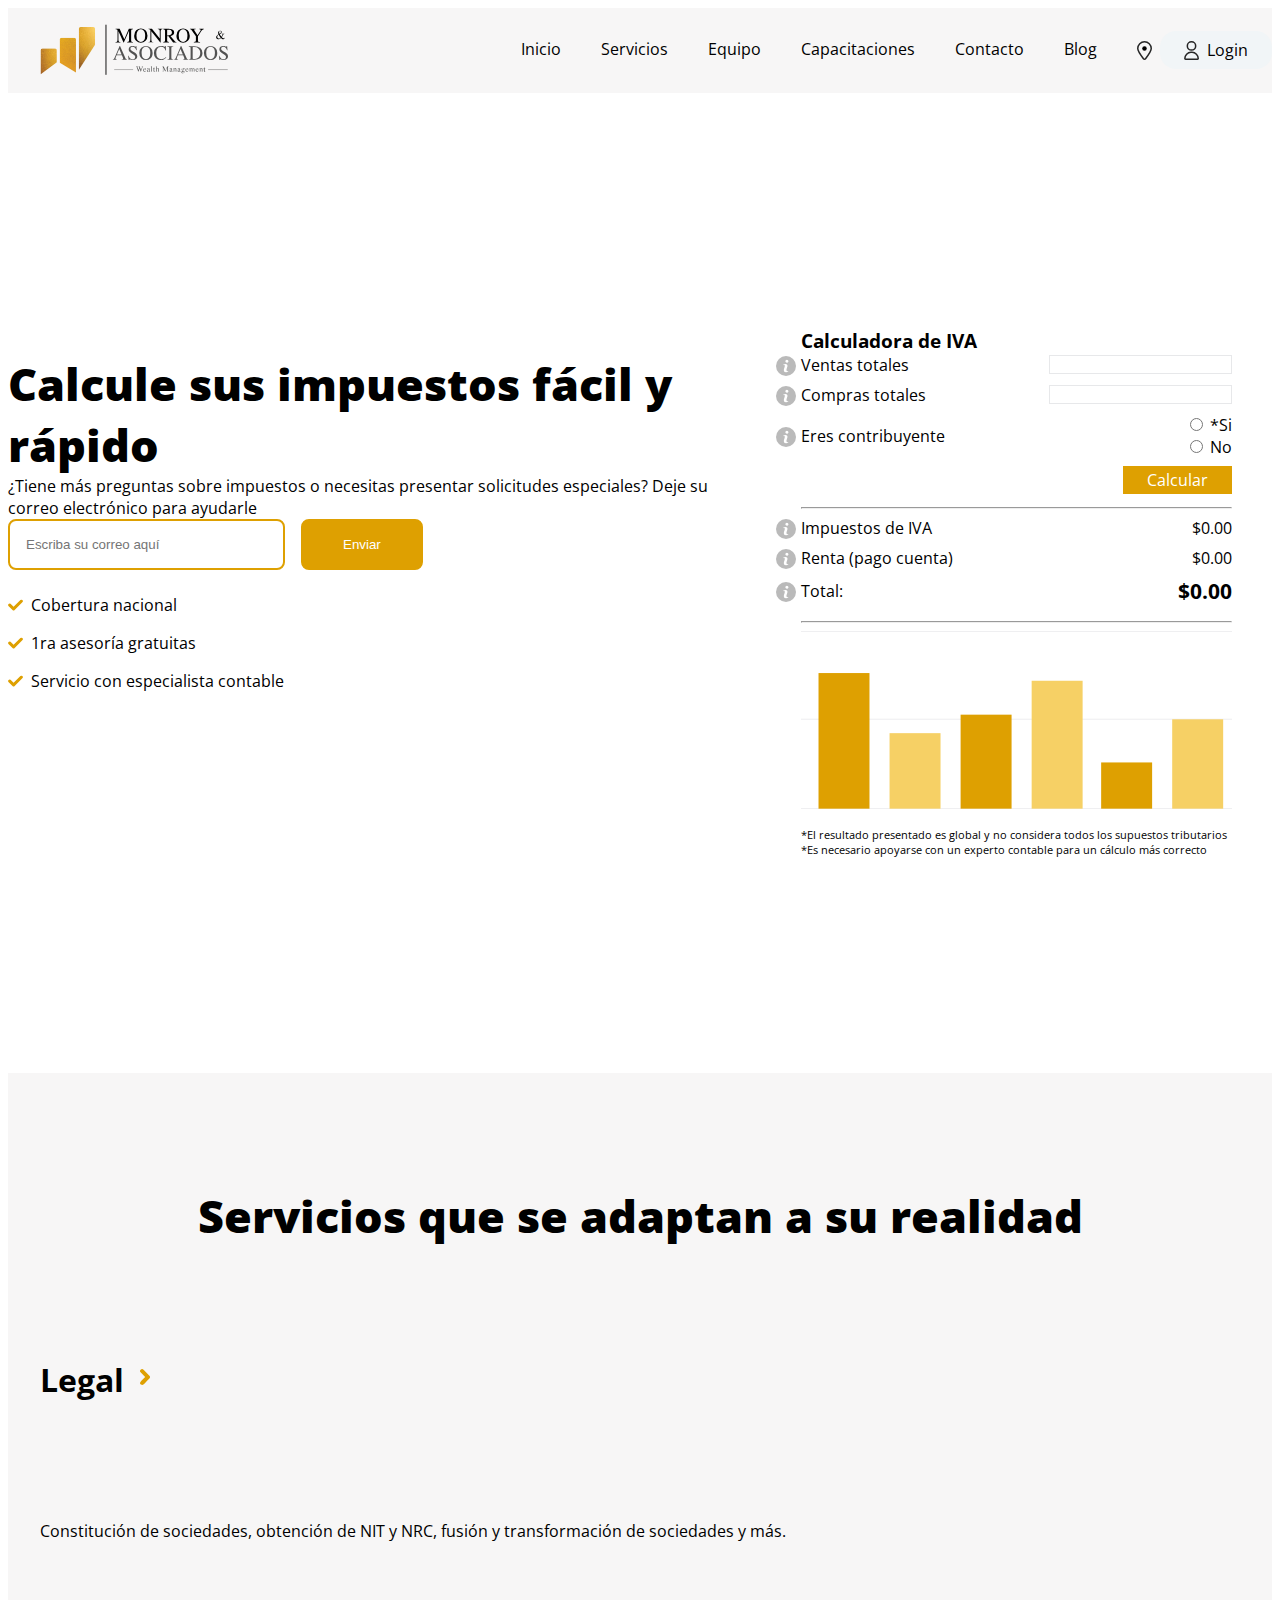
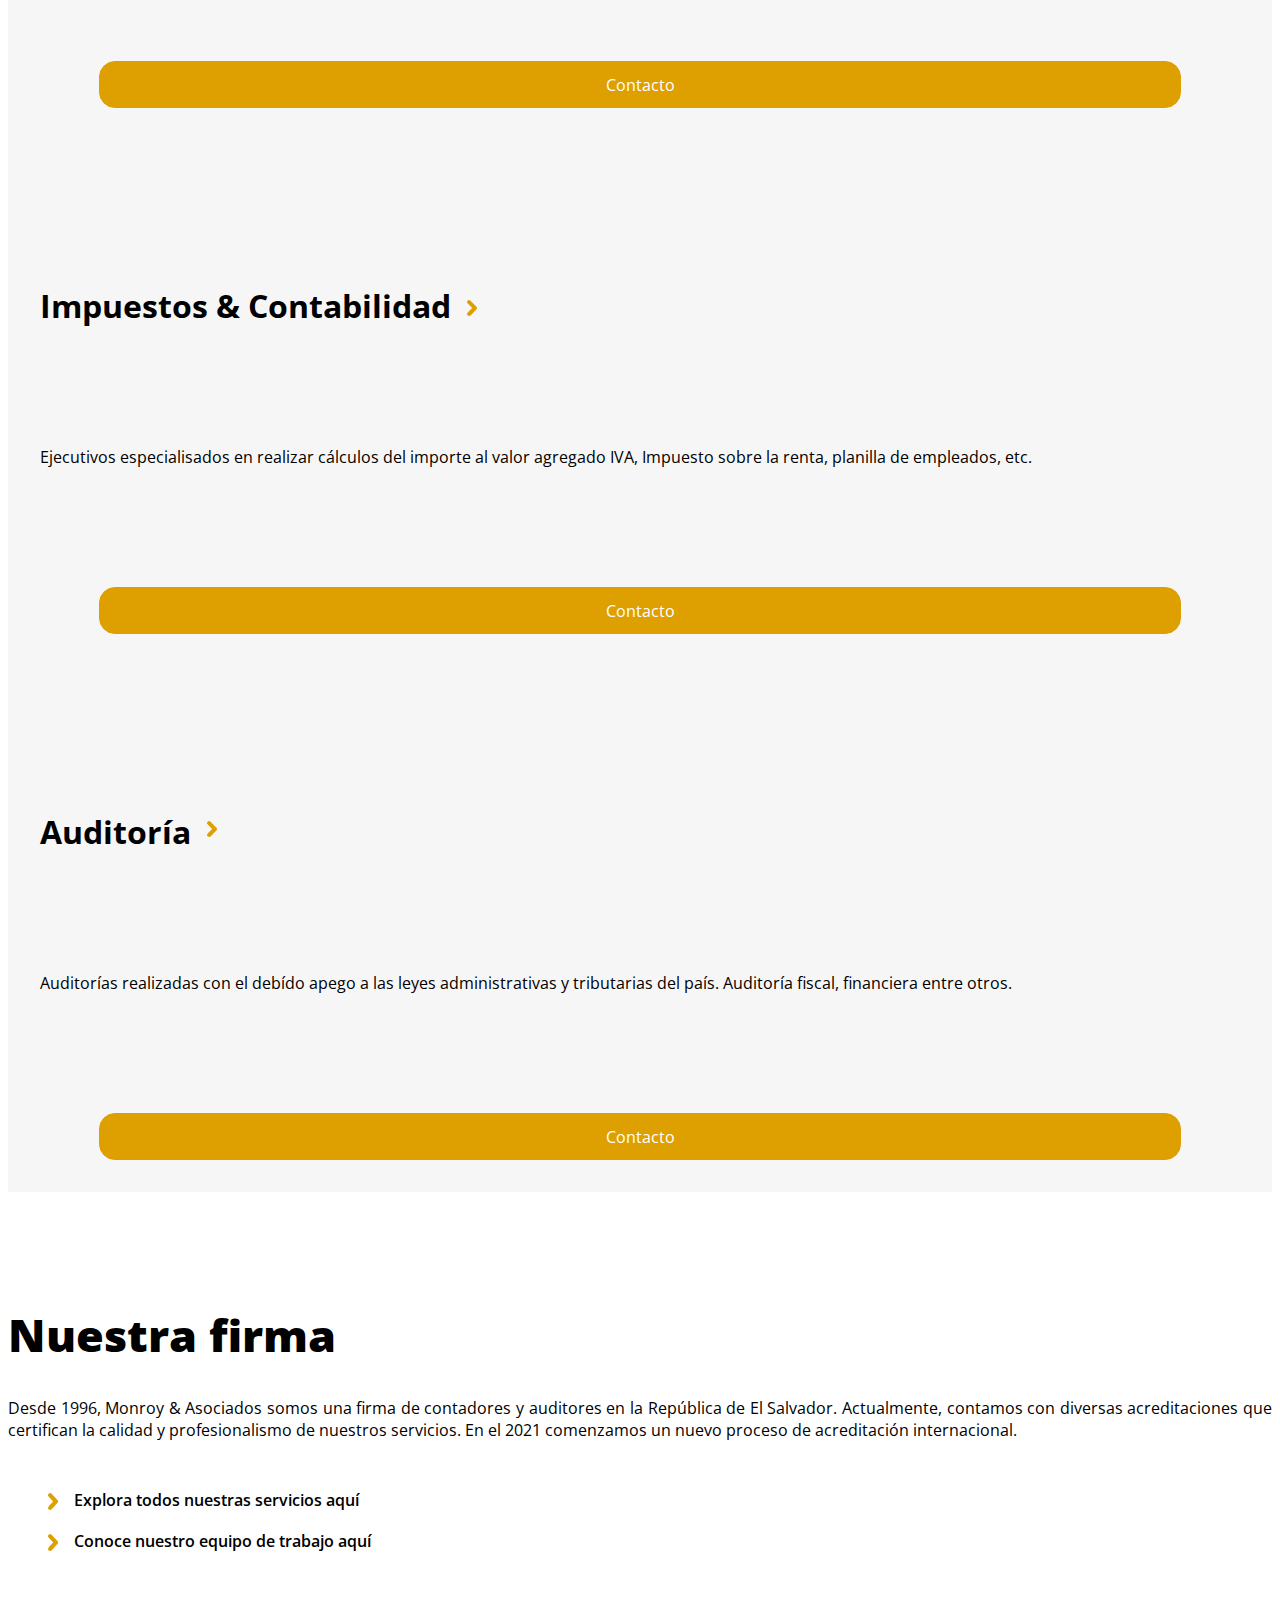
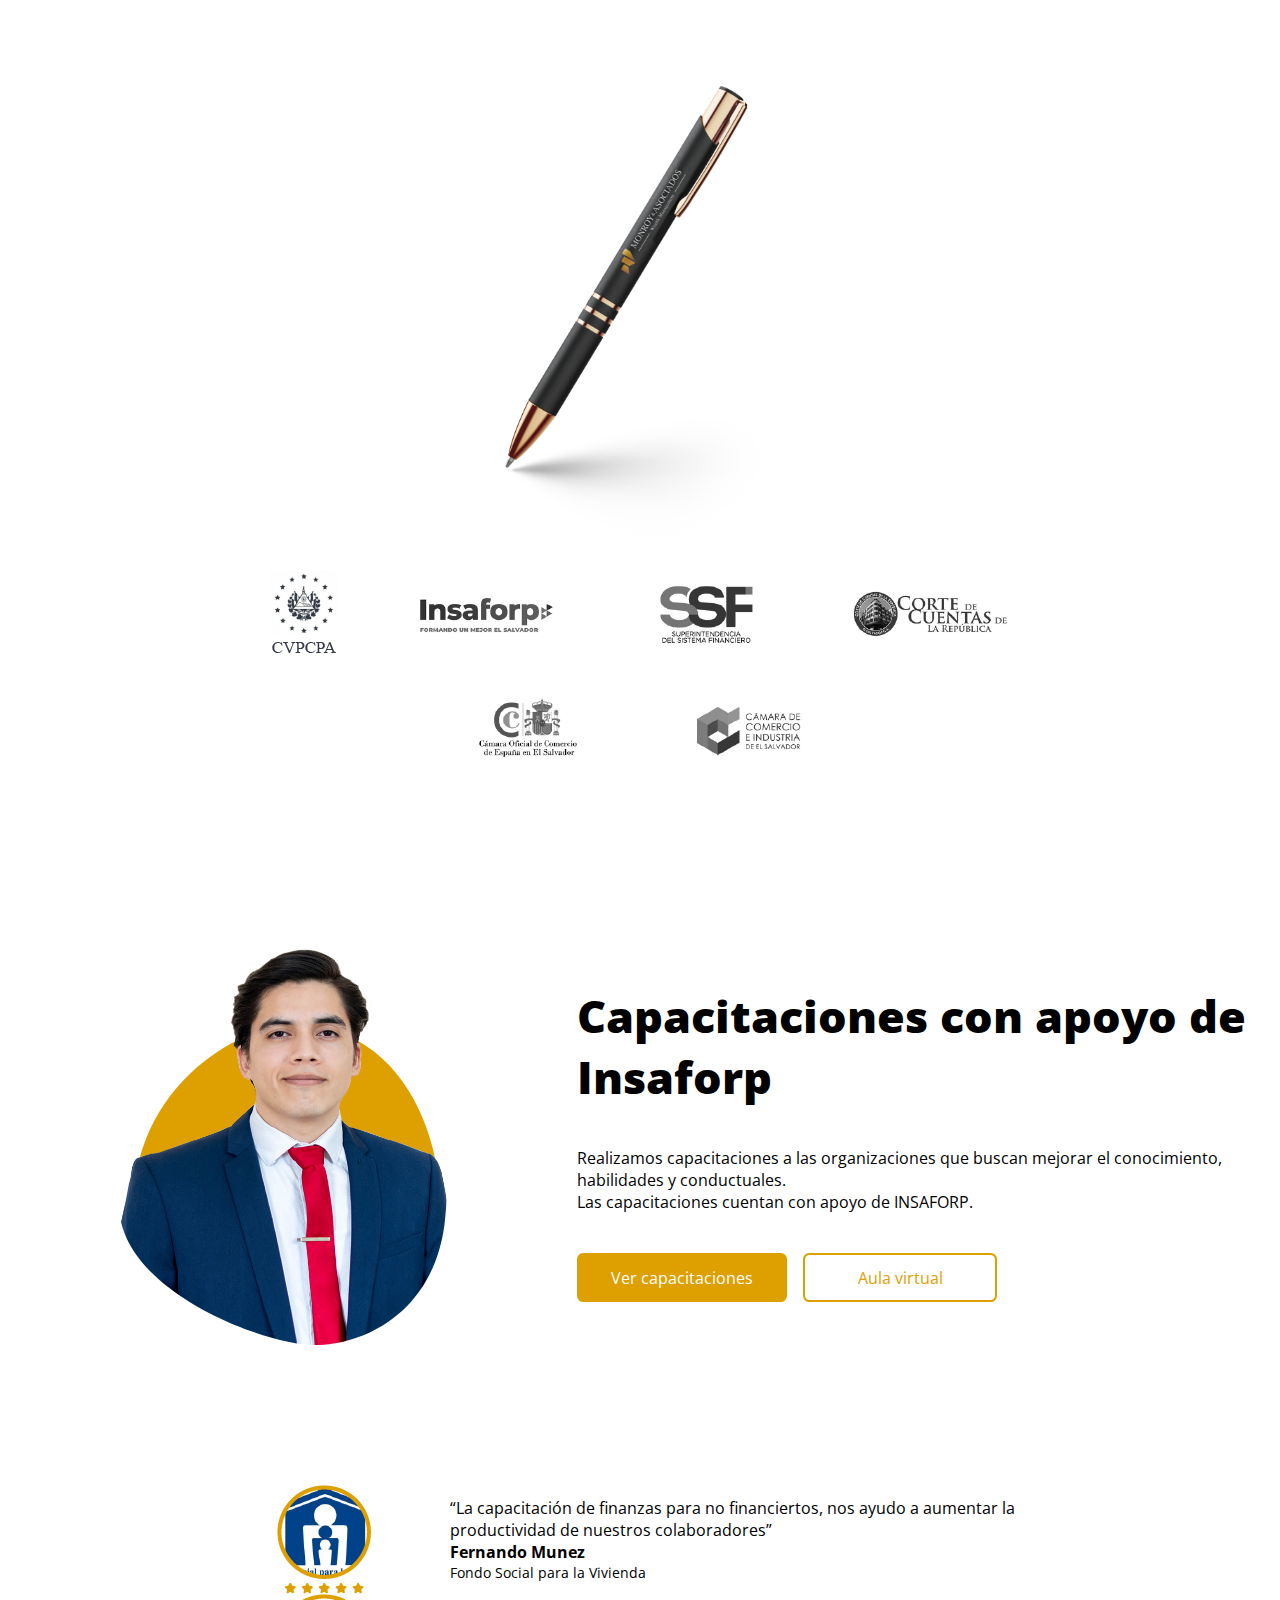
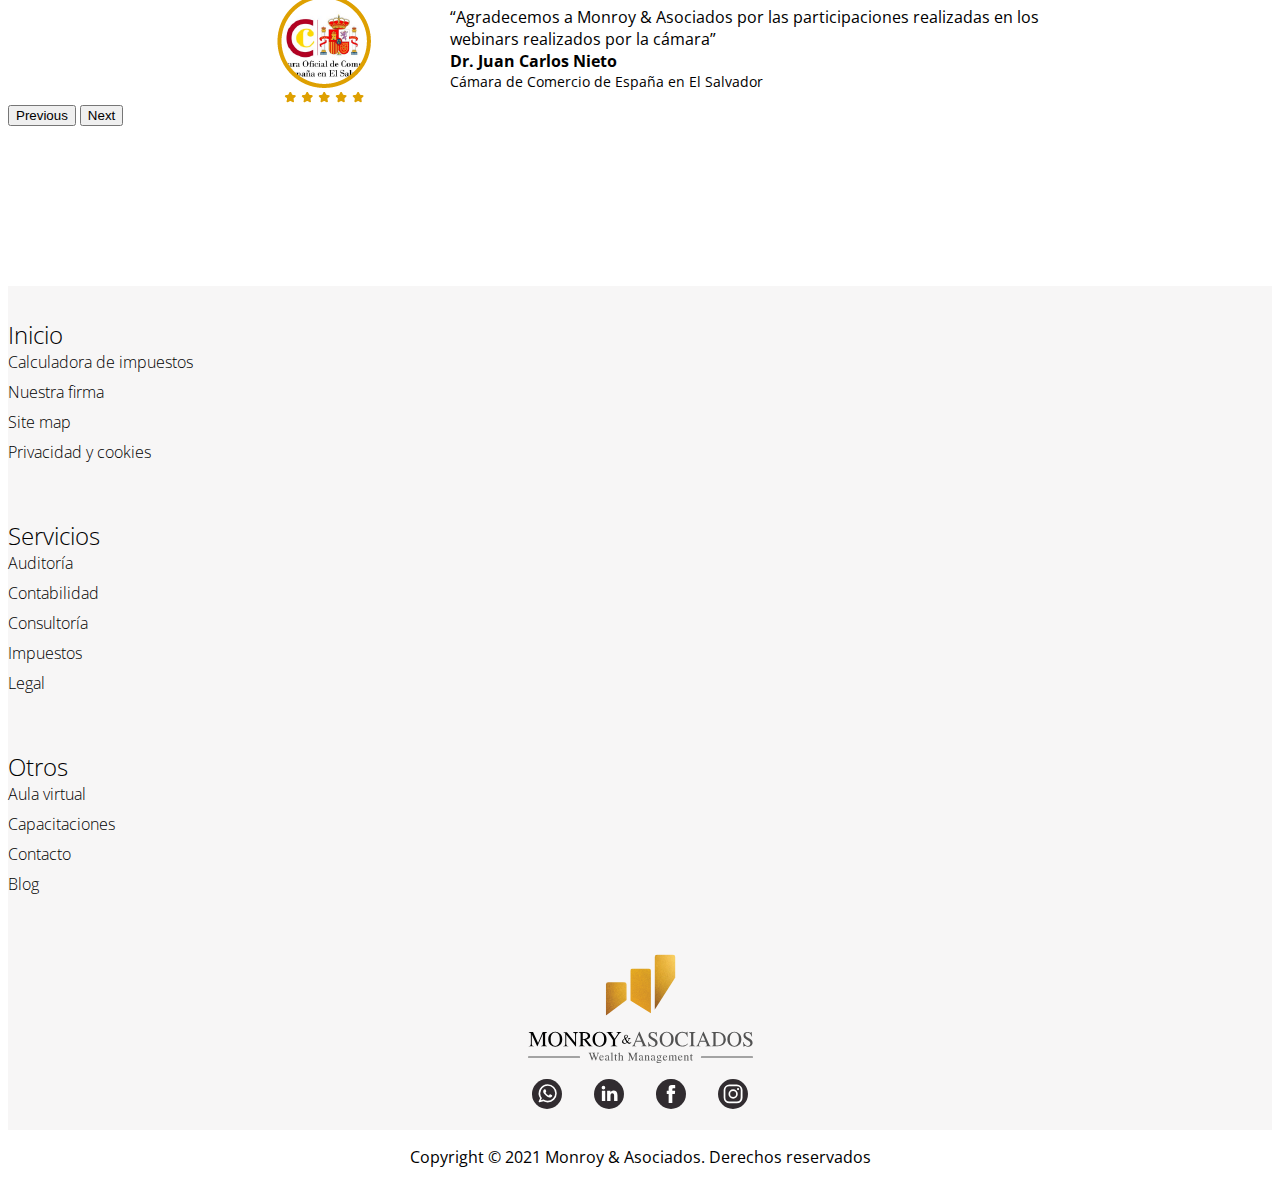
<file: index.html>
<!doctype html>
<html lang="en">

<head>
    <meta charset="utf-8">
    <meta name="viewport" content="width=device-width, initial-scale=1">
    <link href="https://cdn.jsdelivr.net/npm/bootstrap@5.1.3/dist/css/bootstrap.min.css" rel="stylesheet"
        integrity="sha384-1BmE4kWBq78iYhFldvKuhfTAU6auU8tT94WrHftjDbrCEXSU1oBoqyl2QvZ6jIW3" crossorigin="anonymous">
    <link rel="stylesheet" href="css/style.css">
    <link rel="icon" href="img/favicon.png" type="image/x-icon">
    <title>Monroy y Asociados</title>
</head>

<body class="cuerpo_pagina">

    <header class="fondo_menu">
        <div class="container">
            <div class="menu_principal">
                <div class="menu_principal_imagen">
                    <img src="img/logo.svg" alt="">
                </div>

                <div class="menu_principal_opciones">
                    <div class="opciones_menu">
                        <a href="#" id="inicio">Inicio</a>
                        <a href="#" id="servicios">Servicios</a>
                        <a href="#" id="equipo">Equipo</a>
                        <a href="#" id="capacitaciones">Capacitaciones</a>
                        <a href="#" id="contacto">Contacto</a>
                        <a href="#" id="blog">Blog</a>
                    </div>
                    <div class="opciones_login">
                        <a href="#" class="mx-4">
                            <img src="img/pin.svg">
                        </a>
                        <a href="#" class="btn_login">
                            <img src="img/login.svg">
                            <p>Login</p>
                        </a>
                    </div>
                </div>

                <div class="contenedor_btn_movil" id="boton">
                    <a href="#">
                        <img src="img/menu.png">
                    </a>
                </div>
            </div>
        </div>
    </header>

    <div class="contendor_menu_movil ocultar" id="menu">
        <div class="opciones_menu_movil">
            <a href="#">Inicio</a>
            <a href="#">Servicios</a>
            <a href="#">Equipo</a>
            <a href="#">Capacitaciones</a>
            <a href="#">Contacto</a>
            <a href="#">Blog</a>
            <a href="#" class="btn_login_movil">
                <img src="img/login.svg">
                <p>Login</p>
            </a>
        </div>
    </div>

    <div class="container seccion_principal">
        <div class="seccion_1">
            <p class="banner-1">
                Calcule sus impuestos fácil y rápido
            </p>
            <p class="py-3 parrafo-info-extra">
                ¿Tiene más preguntas sobre impuestos o necesitas presentar solicitudes especiales? Deje su correo
                electrónico para ayudarle
            </p>
            <div class="formulario_correo">
                <input type="text" placeholder="Escriba su correo aquí">
                <button>Enviar</button>
            </div>
            <div class="acciones_contenedor">
                <div class="acciones">
                    <img src="img/cheque.svg">
                    <p>Cobertura nacional</p>
                </div>
                <div class="acciones">
                    <img src="img/cheque.svg">
                    <p>1ra asesoría gratuitas</p>
                </div>
                <div class="acciones">
                    <img src="img/cheque.svg">
                    <p>Servicio con especialista contable</p>
                </div>
            </div>
        </div>

        <div class="seccion_2 calculadora shadow">
            <p class="banner_calculadora pb-3">Calculadora de IVA</p>
            <div class="row_calculadora">
                <div>
                    <img class="img_info" src="img/info.svg" alt="">
                    <p>Ventas totales </p>
                </div>
                <input class="texto_entrada" type="number" step="0.01">
            </div>
            <div class="row_calculadora">
                <div>
                    <img class="img_info" src="img/info.svg" alt="">
                    <p>Compras totales </p>
                </div>
                <input class="texto_entrada" type="number" step="0.01">
            </div>
            <div class="row_calculadora">
                <div>
                    <img class="img_info" src="img/info.svg" alt="">
                    <p>Eres contribuyente </p>
                </div>
                <div>
                    <div class="form-check form-check-inline">
                        <input class="form-check-input" type="radio" name="inlineRadioOptions" id="inlineRadio1"
                            value="option1">
                        <label class="form-check-label" for="inlineRadio1">*Si</label>
                    </div>

                    <div class="form-check form-check-inline">
                        <input class="form-check-input" type="radio" name="inlineRadioOptions" id="inlineRadio1"
                            value="option1">
                        <label class="form-check-label" for="inlineRadio1">No</label>
                    </div>
                </div>
            </div>
            <div class="row_calculadora_boton">
                <a href="#">Calcular</a>
            </div>
            <hr>
            <div class="row_calculadora">
                <div>
                    <img class="img_info" src="img/info.svg" alt="">
                    <p>Impuestos de IVA </p>
                </div>
                <p>$0.00</p>
            </div>
            <div class="row_calculadora">
                <div>
                    <img class="img_info" src="img/info.svg" alt="">
                    <p>Renta (pago cuenta) </p>
                </div>
                <p>$0.00</p>
            </div>
            <div class="row_calculadora">
                <div>
                    <img class="img_info" src="img/info.svg" alt="">
                    <p>Total: </p>
                </div>
                <p class="total_calculadora">$0.00</p>
            </div>
            <hr>
            <div>
                <img class="imagen_calculadora" src="img/barras.svg">
            </div>
            <p class="small">*El resultado presentado es global y no considera todos los supuestos tributarios</p>
            <p class="small">*Es necesario apoyarse con un experto contable para un cálculo más correcto</p>
        </div>
    </div>

    <div class="seccion_dos">
        <div class="container">
            <div class="row justify-content-around">
                <div class="col-12">
                    <p class="banner-1 centrado">
                        Servicios que se
                        adaptan a su realidad
                    </p>
                </div>
                <div class="col-11 col-md-4">
                    <div class="servicios shadow">
                        <div class="inicio_servicios">
                            <p class="banner-2">
                                Legal
                            </p>
                            <a href="#">
                                <img src="img/cheque_derecha.svg" alt="">
                            </a>
                        </div>
                        <p class="servicios_descripscion">
                            Constitución de sociedades, obtención de NIT y NRC, fusión y transformación de sociedades y
                            más.
                        </p>
                        <a href="#" class="btn_servicios">
                            Contacto
                        </a>
                    </div>
                </div>
                <div class="col-11 col-md-4">
                    <div class="servicios shadow">
                        <div class="inicio_servicios_mod">
                            <p class="banner-2">
                                Impuestos &
                                Contabilidad
                            </p>
                            <a href="#">
                                <img src="img/cheque_derecha.svg" alt="">
                            </a>
                        </div>
                        <p class="servicios_descripscion">
                            Ejecutivos especialisados en realizar cálculos del importe al valor agregado IVA, Impuesto
                            sobre la renta, planilla de empleados, etc.
                        </p>
                        <a href="#" class="btn_servicios">
                            Contacto
                        </a>
                    </div>
                </div>
                <div class="col-11 col-md-4">
                    <div class="servicios shadow">
                        <div class="inicio_servicios">
                            <p class="banner-2">
                                Auditoría
                            </p>
                            <a href="#">
                                <img src="img/cheque_derecha.svg" alt="">
                            </a>
                        </div>
                        <p class="servicios_descripscion">
                            Auditorías realizadas con el debído apego a las leyes administrativas y tributarias del
                            país. Auditoría fiscal, financiera entre otros.
                        </p>
                        <a href="#" class="btn_servicios">
                            Contacto
                        </a>
                    </div>
                </div>
            </div>
        </div>
    </div>

    <div class="seccion_tres">
        <div class="container">
            <div class="row justify-content-around">
                <div class="col-10 col-md-6 firma_uno">
                    <p class="banner-1">
                        Nuestra firma
                    </p>
                    <p id="parrafo-firma">
                        Desde 1996, Monroy & Asociados somos una firma de contadores y auditores en la República de El
                        Salvador. Actualmente, contamos con diversas acreditaciones que certifican la calidad y
                        profesionalismo de nuestros servicios. En el 2021 comenzamos un nuevo proceso de acreditación
                        internacional.
                    </p>
                    <div class="datos_firma">
                        <div class="info_firma">
                            <img src="img/cheque_derecha.svg">
                            <a id="servicios_firma" href="#">
                                <p>Explora todos nuestras servicios aquí</p>
                            </a>
                        </div>
                        <div class="info_firma">
                            <img src="img/cheque_derecha.svg">
                            <a id="equipo_firma" href="#">
                                <p>Conoce nuestro equipo de trabajo aquí</p>
                            </a>
                        </div>
                    </div>
                </div>
                <div class="col-11 col-md-4 firma_dos">
                    <img src="img/lapicero.svg" alt="">
                </div>
            </div>
        </div>
    </div>

    <div class="seccion_auxiliar">
        <img src="img/empresa_1.png" alt="">
        <img src="img/empresa_2.png" alt="">
        <img src="img/empresa_3.png" alt="">
        <img src="img/empresa_4.png" alt="">
    </div>

    <div class="seccion_auxiliar">
        <img src="img/empresa_5.png" alt="">
        <img src="img/empresa_6.png" alt="">
    </div>

    <div class="slider_empresas">
        <div class="container">
            <div class="row justify-content-around">
                <div class="col-12">

                    <div id="carouselExampleIndicators" class="carousel slide" data-bs-ride="carousel">
                        <div class="carousel-indicators">
                            <button type="button" data-bs-target="#carouselExampleIndicators" data-bs-slide-to="0"
                                class="active" aria-current="true" aria-label="Slide 1"></button>
                            <button type="button" data-bs-target="#carouselExampleIndicators" data-bs-slide-to="1"
                                aria-label="Slide 2"></button>
                            <button type="button" data-bs-target="#carouselExampleIndicators" data-bs-slide-to="2"
                                aria-label="Slide 3"></button>
                            <button type="button" data-bs-target="#carouselExampleIndicators" data-bs-slide-to="3"
                                aria-label="Slide 2"></button>
                            <button type="button" data-bs-target="#carouselExampleIndicators" data-bs-slide-to="4"
                                aria-label="Slide 3"></button>
                            <button type="button" data-bs-target="#carouselExampleIndicators" data-bs-slide-to="5"
                                aria-label="Slide 3"></button>
                        </div>
                        <div class="carousel-inner">
                            <div class="carousel-item active">
                                <img src="img/empresa_2_movil.png" class="d-block w-100 img_caruouselt">
                            </div>
                            <div class="carousel-item">
                                <img src="img/empresa_1_movil.png" class="d-block w-100 img_caruouselt">
                            </div>
                            <div class="carousel-item">
                                <img src="img/empresa_3_movil.png" class="d-block w-100 img_caruouselt">
                            </div>
                            <div class="carousel-item">
                                <img src="img/empresa_4_movil.png" class="d-block w-100 img_caruouselt">
                            </div>
                            <div class="carousel-item">
                                <img src="img/empresa_5_movil.png" class="d-block w-100 img_caruouselt">
                            </div>
                            <div class="carousel-item">
                                <img src="img/empresa_6_movil.png" class="d-block w-100 img_caruouselt">
                            </div>
                        </div>
                        <button class="carousel-control-prev" type="button" data-bs-target="#carouselExampleIndicators"
                            data-bs-slide="prev">
                            <span class="carousel-control-prev-icon" aria-hidden="true"></span>
                            <span class="visually-hidden">Previous</span>
                        </button>
                        <button class="carousel-control-next" type="button" data-bs-target="#carouselExampleIndicators"
                            data-bs-slide="next">
                            <span class="carousel-control-next-icon" aria-hidden="true"></span>
                            <span class="visually-hidden">Next</span>
                        </button>
                    </div>
                </div>
            </div>
        </div>
    </div>

    <div class="seccion_cuatro">
        <div class="container">
            <div class="row justify-content-around">
                <div class="dividir">
                    <div class="seccion-dividir-uno imagen_capacitaciones">
                        <img src="img/oscar_home.svg">
                    </div>
                    <div class="seccion-dividir-dos capacitaciones_textos">
                        <p class="banner-1">
                            Capacitaciones
                            con apoyo de Insaforp
                        </p>
                        <p class="parrafo_insa">
                            Realizamos capacitaciones a las organizaciones que buscan mejorar el conocimiento,
                            habilidades y
                            conductuales. <br>
                            Las capacitaciones cuentan con apoyo de INSAFORP.
                        </p>
                        <div class="botones_capacitaciones">
                            <a id="boton_ver_capacitaciones" href="#">
                                Ver capacitaciones
                            </a>
                            <a id="boton_aula" href="#">
                                Aula virtual
                            </a>
                        </div>
                    </div>
                </div>
            </div>
        </div>
    </div>

    <div class="testimonios">
        <div class="container">
            <div class="row justify-content-around">
                <div class="col-12 col-md-10">
                    <div id="carouselExampleControls" class="carousel slide" data-bs-ride="carousel">
                        <div class="carousel-inner">
                            <div class="carousel-item active">
                                <div class="testimonios_contenedor">
                                    <div class="testi_uno">
                                        <img src="img/testimonio_1.png">
                                    </div>
                                    <div class="testi_dos">
                                        <p>
                                            “La capacitación de finanzas para no financiertos, nos ayudo a aumentar la
                                            productividad de nuestros colaboradores”
                                        </p>
                                        <p id="persona-testimonio">
                                            Fernando Munez
                                        </p>
                                        <p id="empresa-testimonio">
                                            Fondo Social para la Vivienda
                                        </p>
                                    </div>
                                </div>
                            </div>
                            <div class="carousel-item">
                                <div class="testimonios_contenedor">
                                    <div class="testi_uno">
                                        <img src="img/testimonio_2.png">
                                    </div>
                                    <div class="testi_dos">
                                        <p>
                                            “Agradecemos a Monroy & Asociados por las participaciones realizadas en los
                                            webinars realizados por la cámara”
                                        </p>
                                        <p id="persona-testimonio">
                                            Dr. Juan Carlos Nieto
                                        </p>
                                        <p id="empresa-testimonio">
                                            Cámara de Comercio de España en El Salvador
                                        </p>
                                    </div>
                                </div>
                            </div>
                        </div>
                        <button class="carousel-control-prev" type="button" data-bs-target="#carouselExampleControls"
                            data-bs-slide="prev">
                            <span class="carousel-control-prev-icon" aria-hidden="true"></span>
                            <span class="visually-hidden">Previous</span>
                        </button>
                        <button class="carousel-control-next" type="button" data-bs-target="#carouselExampleControls"
                            data-bs-slide="next">
                            <span class="carousel-control-next-icon" aria-hidden="true"></span>
                            <span class="visually-hidden">Next</span>
                        </button>
                    </div>
                </div>
            </div>
        </div>
    </div>

    <footer>
        <div class="container">
            <div class="row justify-content-around">
                <div class="col-10 col-md-3 imagen_footer no_ver_si">
                    <img class="logo_foo" src="img/logo_footer.svg">
                    <div class="redes_sociales_footer">
                        <a href="#">
                            <img src="img/whatsap.svg">
                        </a>
                        <a href="#">
                            <img src="img/linkedin.svg">
                        </a>
                        <a href="#">
                            <img src="img/facebook.svg">
                        </a>
                        <a href="#">
                            <img src="img/ig.svg">
                        </a>
                    </div>
                </div>
                <div class="col-10 col-md-3 contenido_footer pt-5">
                    <p class="titulos_footer">Inicio</p>
                    <a class="mt-3" href="#">Calculadora de impuestos</a>
                    <a href="#">Nuestra firma</a>
                    <a href="#">Site map</a>
                    <a href="#">Privacidad y cookies</a>
                </div>
                <div class="col-10 col-md-3 contenido_footer pt-5">
                    <p class="titulos_footer">Servicios</p>
                    <a class="mt-3" href="#">Auditoría</a>
                    <a href="#">Contabilidad</a>
                    <a href="#">Consultoría</a>
                    <a href="#">Impuestos</a>
                    <a href="#">Legal</a>
                </div>
                <div class="col-10 col-md-3 contenido_footer pt-5">
                    <p class="titulos_footer">Otros</p>
                    <a class="mt-3" href="#">Aula virtual</a>
                    <a href="#">Capacitaciones</a>
                    <a href="#">Contacto</a>
                    <a href="#">Blog</a>
                </div>
                <div class="col-10 col-md-3 imagen_footer no_ver">
                    <img class="logo_foo" src="img/logo_footer.svg">
                    <div class="redes_sociales_footer">
                        <a href="" target="_blank">
                            <img src="img/whatsap.svg">
                        </a>
                        <a href="https://www.linkedin.com/company/monroyyasociados/?viewAsMember=true" target="_blank">
                            <img src="img/linkedin.svg">
                        </a>
                        <a href="https://www.facebook.com/MonroySV/" target="_blank">
                            <img src="img/facebook.svg">
                        </a>
                        <a href="https://www.instagram.com/monroysv/" target="_blank">
                            <img src="img/ig.svg">
                        </a>
                    </div>
                </div>
            </div>
        </div>
    </footer>
    <div class="copy">
        <p>Copyright © 2021 Monroy & Asociados. Derechos reservados</p>
    </div>

    <script src="https://cdn.jsdelivr.net/npm/bootstrap@5.1.3/dist/js/bootstrap.bundle.min.js"
        integrity="sha384-ka7Sk0Gln4gmtz2MlQnikT1wXgYsOg+OMhuP+IlRH9sENBO0LRn5q+8nbTov4+1p" crossorigin="anonymous">
    </script>
    <script src="js/app.js"></script>

</body>

</html>
</file>
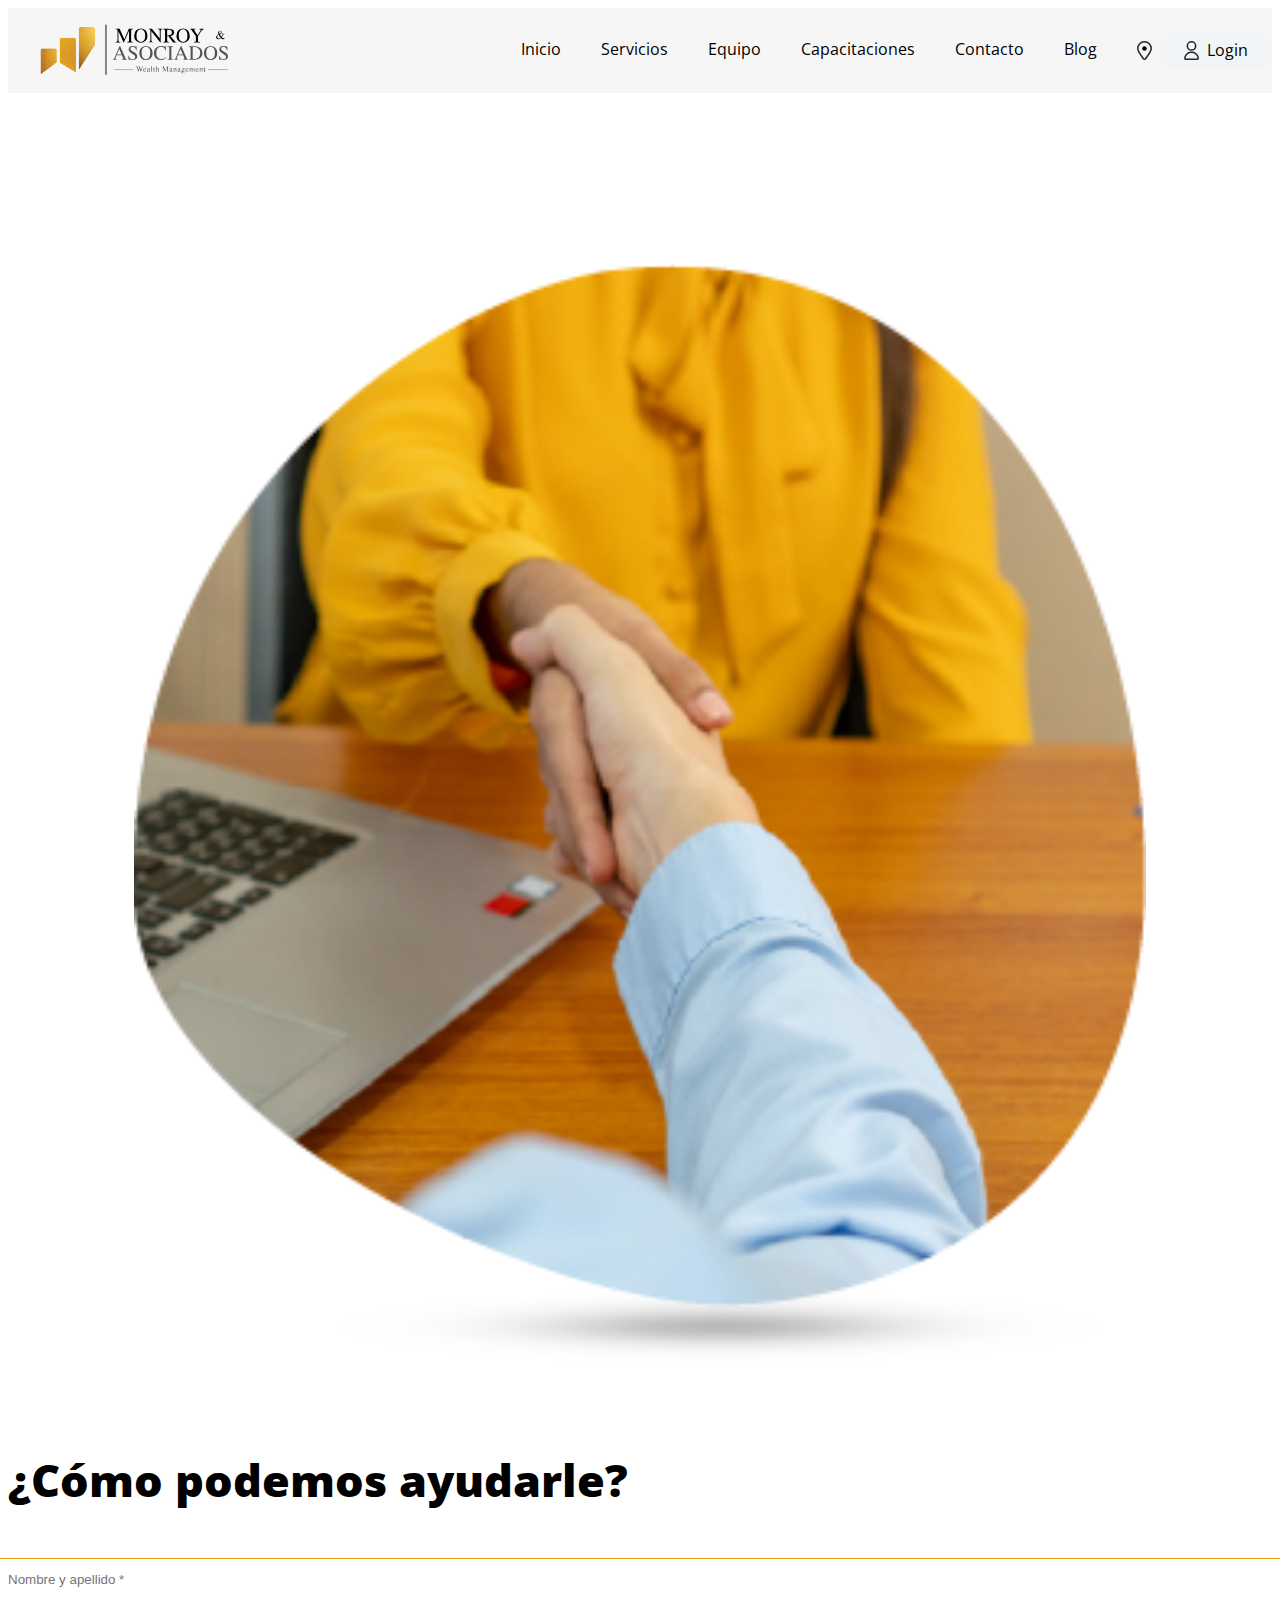
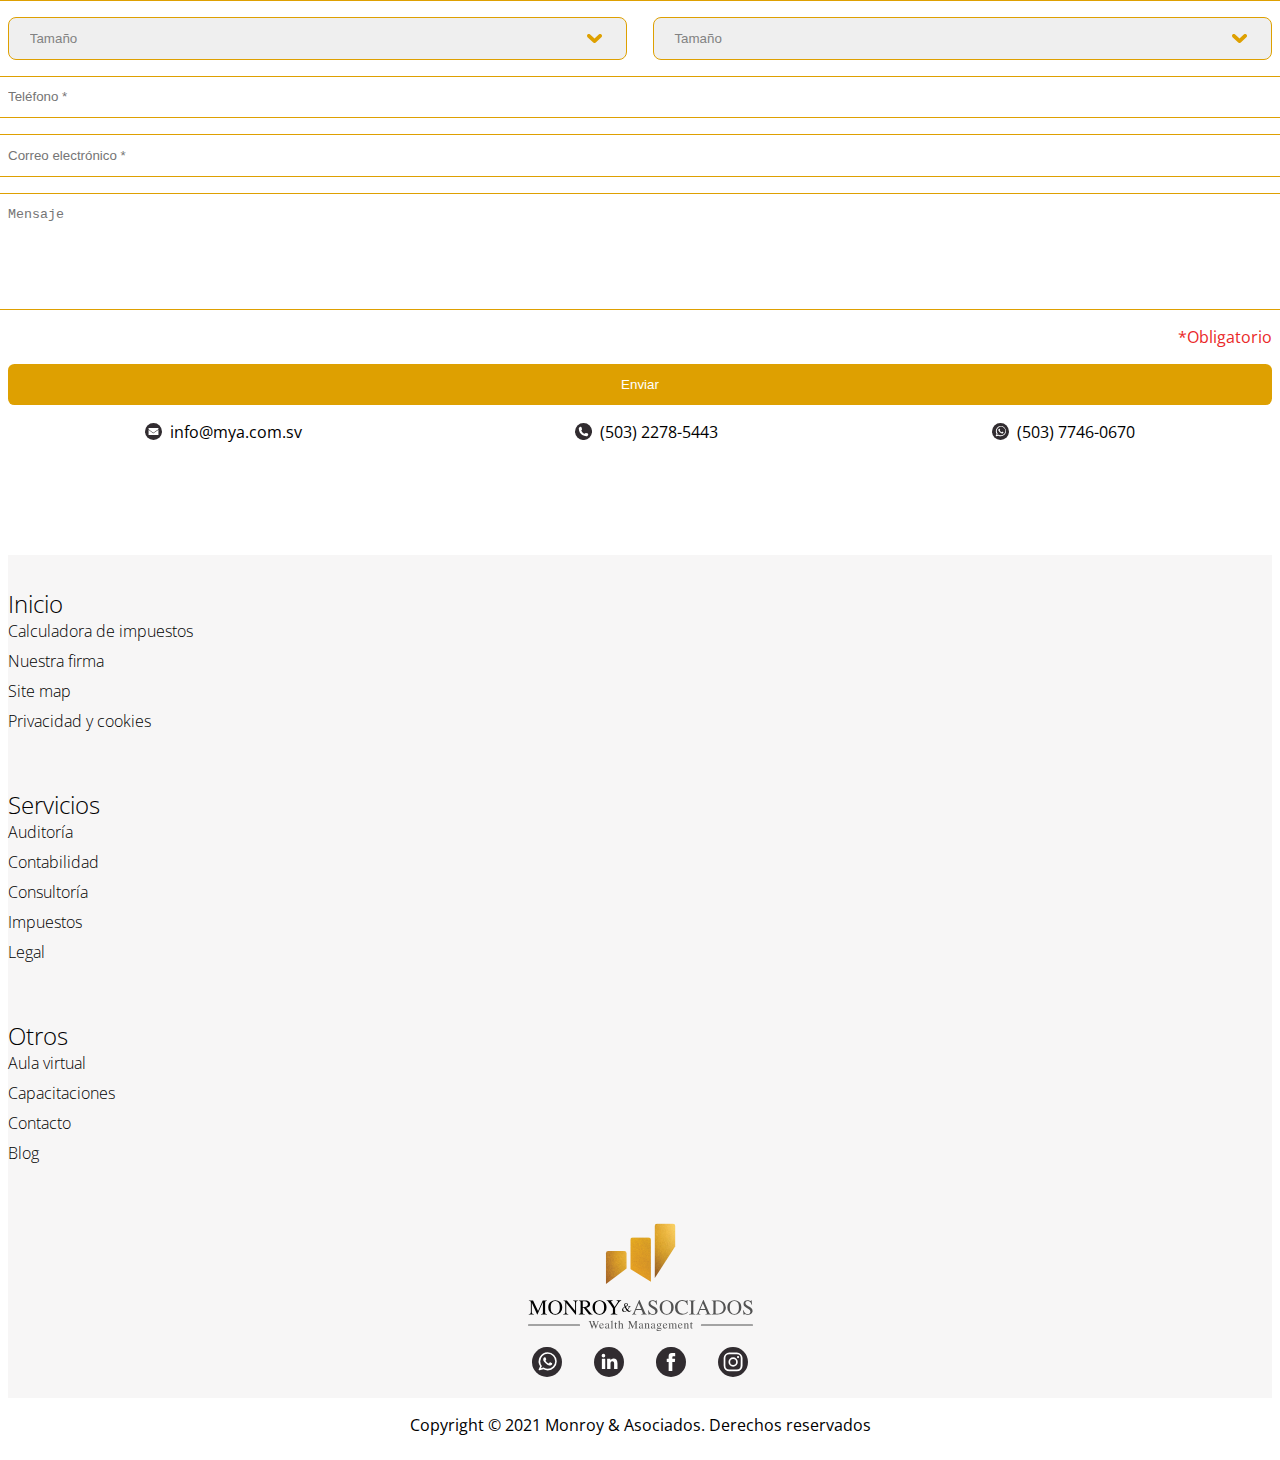
<file: contacto.html>
<!doctype html>
<html lang="en">

<head>
    <meta charset="utf-8">
    <meta name="viewport" content="width=device-width, initial-scale=1">
    <link href="https://cdn.jsdelivr.net/npm/bootstrap@5.1.3/dist/css/bootstrap.min.css" rel="stylesheet"
        integrity="sha384-1BmE4kWBq78iYhFldvKuhfTAU6auU8tT94WrHftjDbrCEXSU1oBoqyl2QvZ6jIW3" crossorigin="anonymous">
    <link rel="stylesheet" href="css/style.css">
    <link rel="icon" href="img/favicon.png" type="image/x-icon">
    <title>Monroy y Asociados</title>
</head>

<body class="cuerpo_pagina">

    <header class="fondo_menu">
        <div class="container">
            <div class="menu_principal">
                <div class="menu_principal_imagen">
                    <img src="img/logo.svg" alt="">
                </div>

                <div class="menu_principal_opciones">
                    <div class="opciones_menu">
                        <a href="#" id="inicio">Inicio</a>
                        <a href="#" id="servicios">Servicios</a>
                        <a href="#" id="equipo">Equipo</a>
                        <a href="#" id="capacitaciones">Capacitaciones</a>
                        <a href="#" id="contacto">Contacto</a>
                        <a href="#" id="blog">Blog</a>
                    </div>
                    <div class="opciones_login">
                        <a href="#" class="mx-4">
                            <img src="img/pin.svg">
                        </a>
                        <a href="#" class="btn_login">
                            <img src="img/login.svg">
                            <p>Login</p>
                        </a>
                    </div>
                </div>

                <div class="contenedor_btn_movil" id="boton">
                    <a href="#">
                        <img src="img/menu.png">
                    </a>
                </div>
            </div>
        </div>
    </header>

    <div class="contendor_menu_movil ocultar" id="menu">
        <div class="opciones_menu_movil">
            <a href="#">Inicio</a>
            <a href="#">Servicios</a>
            <a href="#">Equipo</a>
            <a href="#">Capacitaciones</a>
            <a href="#">Contacto</a>
            <a href="#">Blog</a>
            <a href="#" class="btn_login_movil">
                <img src="img/login.svg">
                <p>Login</p>
            </a>
        </div>
    </div>

    <div class="div_principal_contacto">
        <div class="container">
            <div class="row justify-content-around">
                <div class="col-12 col-md-6 imagen_contacto">
                    <img src="img/contacto.png" alt="">
                </div>
                <div class="col-11 col-md-6">
                    <p class="banner-1 ban_mod_po">
                        ¿Cómo podemos
                        ayudarle?
                    </p>
                    <div class="formulario_contacto">
                        <form class="formulario_contacto_contendor" action="#" method="#">
                            <input class="input_normal" type="text" placeholder="Nombre y apellido *">
                            <div class="contenedor_input">
                                <select name="#">
                                    <option value="#" selected>Tamaño</option>
                                    <option value="#">-</option>
                                </select>

                                <select name="#">
                                    <option value="#" selected>Tamaño</option>
                                    <option value="#">-</option>
                                </select>
                            </div>
                            <input class="input_normal" type="text" placeholder="Teléfono *">
                            <input class="input_normal" type="text" placeholder="Correo electrónico *">
                            <textarea class="texto_tarea" name="#" rows="6" placeholder="Mensaje"></textarea>
                            <div class="obligatorio">
                                <p>*Obligatorio</p>
                            </div>
                            <button id="btn-enviar-form" type="submit">Enviar</button>
                        </form>
                        <div class="objetos_contacto">
                            <div class="objects">
                                <img src="img/contacto_correo.svg">
                                <p>info@mya.com.sv</p>
                            </div>
                            <div class="objects">
                                <img src="img/contacto_telefono.svg">
                                <p>(503) 2278-5443</p>
                            </div>
                            <div class="objects">
                                <img src="img/contacto_whatsap.svg">
                                <p>(503) 7746-0670</p>
                            </div>
                        </div>
                    </div>
                </div>
            </div>
        </div>
    </div>

    <footer>
        <div class="container">
            <div class="row justify-content-around">
                <div class="col-10 col-md-3 imagen_footer no_ver_si">
                    <img class="logo_foo" src="img/logo_footer.svg">
                    <div class="redes_sociales_footer">
                        <a href="#">
                            <img src="img/whatsap.svg">
                        </a>
                        <a href="#">
                            <img src="img/linkedin.svg">
                        </a>
                        <a href="#">
                            <img src="img/facebook.svg">
                        </a>
                        <a href="#">
                            <img src="img/ig.svg">
                        </a>
                    </div>
                </div>
                <div class="col-10 col-md-3 contenido_footer pt-5">
                    <p class="titulos_footer">Inicio</p>
                    <a class="mt-3" href="#">Calculadora de impuestos</a>
                    <a href="#">Nuestra firma</a>
                    <a href="#">Site map</a>
                    <a href="#">Privacidad y cookies</a>
                </div>
                <div class="col-10 col-md-3 contenido_footer pt-5">
                    <p class="titulos_footer">Servicios</p>
                    <a class="mt-3" href="#">Auditoría</a>
                    <a href="#">Contabilidad</a>
                    <a href="#">Consultoría</a>
                    <a href="#">Impuestos</a>
                    <a href="#">Legal</a>
                </div>
                <div class="col-10 col-md-3 contenido_footer pt-5">
                    <p class="titulos_footer">Otros</p>
                    <a class="mt-3" href="#">Aula virtual</a>
                    <a href="#">Capacitaciones</a>
                    <a href="#">Contacto</a>
                    <a href="#">Blog</a>
                </div>
                <div class="col-10 col-md-3 imagen_footer no_ver">
                    <img class="logo_foo" src="img/logo_footer.svg">
                    <div class="redes_sociales_footer">
                        <a href="" target="_blank">
                            <img src="img/whatsap.svg">
                        </a>
                        <a href="https://www.linkedin.com/company/monroyyasociados/?viewAsMember=true" target="_blank">
                            <img src="img/linkedin.svg">
                        </a>
                        <a href="https://www.facebook.com/MonroySV/" target="_blank">
                            <img src="img/facebook.svg">
                        </a>
                        <a href="https://www.instagram.com/monroysv/" target="_blank">
                            <img src="img/ig.svg">
                        </a>
                    </div>
                </div>
            </div>
        </div>
    </footer>
    <div class="copy">
        <p>Copyright © 2021 Monroy & Asociados. Derechos reservados</p>
    </div>

    <script src="https://cdn.jsdelivr.net/npm/bootstrap@5.1.3/dist/js/bootstrap.bundle.min.js"
        integrity="sha384-ka7Sk0Gln4gmtz2MlQnikT1wXgYsOg+OMhuP+IlRH9sENBO0LRn5q+8nbTov4+1p" crossorigin="anonymous">
    </script>
    <script src="js/app.js"></script>

</body>

</html>
</file>
<file: css/style.css>
@import url('https://fonts.googleapis.com/css2?family=Open+Sans:wght@300;400;500;600;700;800&display=swap');

body {
    font-family: 'Open Sans', sans-serif;
}

p {
    margin: 0;
}

/*Estilos Menu*/

.fondo_menu {
    position: fixed;
    z-index: 10;
    width: 100%;
    background-color: #F7F6F6;
}

.menu_principal {
    display: flex;
    align-items: center;
    justify-content: space-between;
}

.menu_principal_imagen {
    display: flex;
    align-items: center;
    justify-content: center;
}

.menu_principal_imagen img {
    width: 220px;
    height: auto;
    object-fit: contain;
    padding-top: 1rem;
}

.opciones_menu {
    display: flex;
}

.opciones_menu a {
    color: #000;
    text-decoration: none;
}

.opciones_menu a {
    margin-right: 2.5rem;
}

.opciones_login {
    display: flex;
    align-items: center;
    justify-content: center;
}

.opciones_login a {
    display: flex;
    align-items: center;
    justify-content: center;
    color: #000;
    text-decoration: none;
}

.opciones_login p {
    margin: 0;
}

.opciones_login img {
    width: 15px;
    margin-right: 0.5rem;
}

.menu_principal_opciones {
    display: flex;
    align-items: center;
    justify-content: space-between;
}

.btn_login {
    background: #F1F5F7;
    padding: 0.5rem 1.5rem;
    border-radius: 1rem;
    transition: 0.3s;
}

.btn_login:hover {
    background: #D3D3D3;
    padding: 0.5rem 1.5rem;
    border-radius: 1rem;
}

#inicio::after {
    content: '';
    border-bottom: 2px solid #000;
    width: 0px;
    display: block;
    transition: 0.3s;
}

#inicio:hover::after {
    content: '';
    border-bottom: 2px solid #000;
    width: 40px;
    display: block;
}

#servicios::after {
    content: '';
    border-bottom: 2px solid #000;
    width: 0px;
    display: block;
    transition: 0.3s;
}

#servicios:hover::after {
    content: '';
    border-bottom: 2px solid #000;
    width: 65px;
    display: block;
}

#equipo::after {
    content: '';
    border-bottom: 2px solid #000;
    width: 0px;
    display: block;
    transition: 0.3s;
}

#equipo:hover::after {
    content: '';
    border-bottom: 2px solid #000;
    width: 50px;
    display: block;
}

#capacitaciones::after {
    content: '';
    border-bottom: 2px solid #000;
    width: 0px;
    display: block;
    transition: 0.3s;
}

#capacitaciones:hover::after {
    content: '';
    border-bottom: 2px solid #000;
    width: 110px;
    display: block;
}

#contacto::after {
    content: '';
    border-bottom: 2px solid #000;
    width: 0px;
    display: block;
    transition: 0.3s;
}

#contacto:hover::after {
    content: '';
    border-bottom: 2px solid #000;
    width: 66px;
    display: block;
}

#blog::after {
    content: '';
    border-bottom: 2px solid #000;
    width: 0px;
    display: block;
    transition: 0.3s;
}

#blog:hover::after {
    content: '';
    border-bottom: 2px solid #000;
    width: 30px;
    display: block;
}

.contenedor_btn_movil {
    display: none;
}

.contendor_menu_movil {
    width: 100%;
    height: 100vh;
    background-color: #fff;
    animation: bajar 0.3s;
    display: flex;
    align-items: center;
    justify-content: center;
    transform: translateY(-60px);
    z-index: -1;
}

.opciones_menu_movil {
    display: flex;
    flex-direction: column;
    justify-content: center;
    align-items: center;
}

.opciones_menu_movil a {
    color: #000;
    text-decoration: none;
    margin-bottom: 1em;
    padding: 0.8rem 2rem;
    border-radius: 1rem;
}

.btn_login_movil {
    background-color: #F1F5F7;
    display: flex;
    align-items: center;
    justify-content: center;
    transition: 0.3s;
}

.btn_login_movil:hover {
    background-color: #D3D3D3;
}

.btn_login_movil img {
    width: 15px;
    object-fit: contain;
    margin-right: 0.5rem;
}

.btn_login_movil p {
    margin: 0;
}

@keyframes bajar {
    from {
        transform: translateY(-200px);
    }

    to {
        transform: translateY(-60px);
    }
}

.ocultar {
    display: none;
}


/*Codigo Seccion Principal Inicio*/
.seccion_principal {
    height: 100vh;
    width: 100%;
    display: flex;
    align-items: center;
    justify-content: space-between;
    flex-direction: row;
    margin-bottom: 2rem;
}

.banner-1 {
    font-weight: 800;
    font-size: 3rem;
}

.seccion_1 {
    width: 60%;
}

.seccion_2 {
    width: 35%;
    margin-top: 90px;
}

.formulario_correo {
    display: flex;
    align-items: center;
    justify-content: start;
}

.formulario_correo input {
    border: 2px solid #DEA001;
    border-radius: 0.5rem;
    padding: 1rem 5rem 1rem 1rem;
    margin-right: 1rem;
}

.formulario_correo button {
    background-color: #DEA001;
    border: 2px solid #DEA001;
    color: #fff;
    padding: 1rem 2.5rem;
    border-radius: 0.5rem;
    transition: 0.3s;
}

.formulario_correo button:hover {
    background-color: #fff;
    border: 2px solid #DEA001;
    color: #DEA001;
    padding: 1rem 2.5rem;
    border-radius: 0.5rem;
}

.calculadora {
    padding: 1.5rem 2.5rem 1rem 3.3rem;
}

.banner_calculadora {
    font-size: 1.2rem;
    font-weight: 700;
}

.row_calculadora {
    display: flex;
    align-items: center;
    justify-content: space-between;
    padding-bottom: 0.5rem;
}

.row_calculadora input {
    border: 1px solid #E7E8EA;
}

.img_info {
    position: absolute;
    width: 20px;
    transform: translate(-25px, 2px);
}

.row_calculadora_boton {
    display: flex;
    align-items: center;
    justify-content: flex-end;
    padding-bottom: 0.3rem;
}

.row_calculadora_boton a {
    color: #fff;
    background-color: #DEA001;
    text-decoration: none;
    padding: 0.2rem 1.5rem;
}

.total_calculadora {
    font-weight: 700;
    font-size: 1.3rem;
}

.imagen_calculadora {
    width: 100%;
    margin: 0 auto;
    padding-bottom: 0.8rem;
}

.small {
    font-size: 0.7rem;
    text-align: justify;
}

/*Codigo Seccion Principal Final*/

.acciones_contenedor {
    display: flex;
    align-items: center;
    justify-content: flex-start;
    padding: 1.5rem 0;
}

.acciones {
    display: flex;
    margin-right: 1.3rem;
}

.acciones img {
    width: 15px;
    margin-right: 0.5rem;
}

/*Estilos seccion dos*/

.seccion_dos {
    background-color: #F7F6F6;
}

.centrado {
    text-align: center;
    padding-top: 7rem;
}

.servicios {
    padding: 2rem;
    margin: 5rem 0 7rem 0;
    border-radius: 0.5rem;
    height: 350px;
    display: flex;
    flex-direction: column;
    align-items: flex-start;
    justify-content: space-between;
}

.banner-2 {
    font-weight: 700;
    font-size: 2rem;
}

.inicio_servicios {
    display: flex;
    align-items: center;
    justify-content: flex-start;
}

.inicio_servicios img {
    width: 10px;
    margin-left: 1rem;
}

.inicio_servicios_mod {
    display: flex;
    align-items: flex-start;
    justify-content: flex-start;
}

.inicio_servicios_mod img {
    width: 10px;
    margin-left: 1rem;
    margin-top: 1rem;
}

.servicios_descripscion {
    text-align: justify;
    padding: 1rem 0 3rem 0;
}


.btn_servicios {
    background-color: #DEA001;
    color: #fff;
    display: block;
    width: 90%;
    margin: 0 auto;
    text-align: center;
    text-decoration: none;
    padding: 0.7rem 0;
    border-radius: 1rem;
    border: 1px solid #DEA001;
    transition: 0.3s;
}

.btn_servicios:hover {
    color: #fff;
    text-decoration: none;
    box-shadow: 0 .5rem 1rem rgba(0, 0, 0, .15);
}


/*Final estilos seccion 2*/

/*Seccion 3*/

.info_firma {
    display: flex;
    align-items: center;
    justify-content: flex-start;
    margin-bottom: 1rem;
}

.info_firma img {
    width: 10px;
    margin-right: 1rem;
}

#servicios_firma {
    color: #000;
    text-decoration: none;
    font-weight: 600;
    text-align: justify;
}

#servicios_firma::after {
    content: '';
    border-bottom: 3px solid #000;
    width: 0px;
    display: block;
    transition: 0.3s;
}

#servicios_firma:hover::after {
    content: '';
    border-bottom: 3px solid #000;
    width: 275px;
    display: block;
}

#equipo_firma {
    color: #000;
    text-decoration: none;
    font-weight: 600;
    text-align: justify;
}

#equipo_firma::after {
    content: '';
    border-bottom: 3px solid #000;
    width: 0px;
    display: block;
    transition: 0.3s;
}

#equipo_firma:hover::after {
    content: '';
    border-bottom: 3px solid #000;
    width: 290px;
    display: block;
}

#parrafo-firma {
    text-align: justify;
    padding: 2rem 0 3rem 0;
}

.datos_firma {
    margin-left: 2.5rem;
}

.firma_uno {
    margin-top: 6rem;
}

.firma_dos {
    display: flex;
    justify-content: center;
    align-items: center;
}

.firma_dos img {
    height: 600px;
}

.seccion_auxiliar {
    display: flex;
    align-items: center;
    justify-content: center;
    flex-wrap: wrap;
    width: 100%;
}

.seccion_auxiliar img {
    object-fit: contain;
    margin: 0rem 2rem 2rem 2rem;
}

.slider_empresas {
    display: none;
}

/*Final Seccion 3*/

/*Seccion 4*/

.dividir {
    display: flex;
    justify-content: center;
}

.seccion-dividir-uno {
    width: 45%;
}

.seccion-dividir-dos {
    width: 55%;
}

.imagen_capacitaciones {
    display: flex;
    align-items: center;
    justify-content: center;
}

.capacitaciones_textos {
    display: flex;
    flex-direction: column;
    justify-content: center;
}

.imagen_capacitaciones img {
    width: 100%;
    object-fit: contain;
}

.botones_capacitaciones {
    display: flex;
    align-items: center;
    justify-content: start;
}

.parrafo_insa {
    padding: 2.5rem 0;
}

#boton_ver_capacitaciones {
    background-color: #DEA001;
    color: #fff;
    text-decoration: none;
    padding: 0.7rem 2rem;
    margin-right: 1rem;
    border-radius: 0.4rem;
    border: 2px solid #DEA001;
    transition: 0.3s;
}

#boton_aula {
    background-color: #fff;
    color: #DEA001;
    border: 2px solid #DEA001;
    text-decoration: none;
    padding: 0.7rem 3.3rem;
    margin-right: 1rem;
    border-radius: 0.4rem;
    transition: 0.3s;
}

#boton_ver_capacitaciones:hover {
    box-shadow: 0 .5rem 1rem rgba(0, 0, 0, .15);
}

#boton_aula:hover {
    box-shadow: 0 .5rem 1rem rgba(0, 0, 0, .15);
}

/*Final Seccione 4*/

#persona-testimonio {
    font-weight: 700;
}

#empresa-testimonio {
    font-size: 0.9rem;
}

.testimonios_contenedor {
    display: flex;
    align-items: center;
    justify-content: center;
    width: 100%;
}

.testi_uno {
    width: 20%;
    display: flex;
    align-items: center;
    justify-content: center;
}

.testi_dos {
    width: 50%;
}

.carousel-control-prev-icon {
    background-image: url("data:image/svg+xml;charset=utf8,%3Csvg xmlns='http://www.w3.org/2000/svg' fill='%23B2B2B2' viewBox='0 0 8 8'%3E%3Cpath d='M5.25 0l-4 4 4 4 1.5-1.5-2.5-2.5 2.5-2.5-1.5-1.5z'/%3E%3C/svg%3E") !important;
}

.carousel-control-next-icon {
    background-image: url("data:image/svg+xml;charset=utf8,%3Csvg xmlns='http://www.w3.org/2000/svg' fill='%23B2B2B2' viewBox='0 0 8 8'%3E%3Cpath d='M2.75 0l-1.5 1.5 2.5 2.5-2.5 2.5 1.5 1.5 4-4-4-4z'/%3E%3C/svg%3E") !important;
}

.testimonios {
    padding-bottom: 10rem;
}

.fijar {
    overflow-y: hidden;
}

/*Estilos footer*/

footer {
    background: #F7F6F6;
    padding-top: 2rem;
}

.titulos_footer {
    font-size: 1.5rem;
}

.contenido_footer {
    display: flex;
    flex-direction: column;
    justify-content: flex-start;
    font-weight: 300;
    padding-bottom: 3rem;
}

.contenido_footer a {
    color: #000;
    margin-bottom: 0.5rem;
    text-decoration: none;
}

.contenido_footer a:hover {
    text-decoration: underline;
}

.imagen_footer {
    display: flex;
    align-items: center;
    justify-content: center;
    flex-direction: column;
}

.imagen_footer .logo_foo {
    width: 225px;
    object-fit: contain;
}

.redes_sociales_footer {
    display: flex;
    align-items: center;
    justify-content: center;
}

.redes_sociales_footer img {
    width: 30px;
    height: 30px;
    margin: 1rem;
}

.copy {
    display: flex;
    align-items: center;
    justify-content: center;
    padding: 1rem 0;
}

.no_ver_si {
    display: none;
}

/*Estilos contacto*/

.div_principal_contacto {
    padding-top: 10rem;
}

.imagen_contacto {
    display: flex;
    align-items: center;
    justify-content: center;
    margin-bottom: 4rem;
    object-fit: contain;
}

.imagen_contacto img {
    width: 65%;
}

.formulario_contacto {
    padding-top: 3rem;
    padding-bottom: 7rem;
}

.formulario_contacto_contendor {
    display: flex;
    flex-direction: column;
    align-items: center;
    justify-content: center;
}

.input_normal {
    width: 100%;
    padding: 0.8rem 1.3rem;
    margin-bottom: 1rem;
    border: 1px solid #DEA001;
    border-radius: 0.5rem;
}

.texto_tarea {
    width: 100%;
    padding: 0.8rem 1.3rem;
    margin-bottom: 1rem;
    border: 1px solid #DEA001;
    border-radius: 0.5rem;
}

.contenedor_input {
    display: flex;
    align-items: center;
    justify-content: space-between;
    width: 100%;
}

.contenedor_input select {
    display: block;
    width: 49%;
    margin-bottom: 1rem;
    padding: 0.8rem 1.3rem;
    border-radius: 0.5rem;
    border: 1px solid #DEA001;
    color: #828282;
}

select {
    background-image: url(../img/flecha.svg);
    background-size: 15px;
    background-repeat: no-repeat;
    background-position: 96% 50%;
    -webkit-appearance: none;
    -moz-appearance: none;
    -o-appearance: none;
    appearance: none;
}

select::-ms-expand {
    display: none;
}

.obligatorio {
    display: flex;
    width: 100%;
    justify-content: flex-end;
    align-items: center;
}

.obligatorio p {
    color: #EA2828;
    margin-bottom: 1rem;
}

#btn-enviar-form {
    display: block;
    width: 100%;
    background-color: #DEA001;
    color: #fff;
    border: none;
    padding: 0.8rem 0;
    border-radius: 0.4rem;
    transition: 0.3s;
}

#btn-enviar-form:hover {
    box-shadow: 0 .5rem 1rem rgba(0, 0, 0, .15);
}

.objetos_contacto {
    display: flex;
    align-items: center;
    justify-content: space-around;
    margin-top: 1rem;
}

.objects {
    display: flex;
    align-items: center;
    justify-content: center;
}

.objects img {
    margin-right: 0.5rem;
    width: 17px;
}

/*Final estilos contacto*/

.texto_servicios {
    padding-top: 9rem;
    text-align: center;
}

/*Estilos owl*/
.owl-carousel {
    z-index: 0 !important;
}

.carousel-indicators [data-bs-target] {
    width: 15px;
    height: 15px;
    border-radius: 50%;
}

.img-tex {
    width: 100%;
    display: block;
    text-align: center;
}

.carousel-wrap {
    width: 80vw;
    margin: auto;
    position: relative;
}

.owl-carousel .owl-nav {
    overflow: hidden;
    height: 0px;
}

.owl-theme .owl-dots .owl-dot.active span,
.owl-theme .owl-dots .owl-dot:hover span {
    background: #2caae1;
}


.owl-carousel .item {
    text-align: center;
}

.owl-carousel .nav-btn {
    height: 47px;
    position: absolute;
    width: 26px;
    cursor: pointer;
    top: 100px !important;
}

.owl-carousel .owl-prev.disabled,
.owl-carousel .owl-next.disabled {
    pointer-events: none;
}

.owl-carousel .prev-slide {
    background: url(../img/felcha_izquierda.svg) no-repeat scroll 0 0;
    left: -60px;
}

.owl-carousel .next-slide {
    background: url(../img/felcha_derecha.svg) no-repeat scroll;
    right: -60px;
}

/*Final estilo owl*/

/*Media querys*/


@media only screen and (max-width:1400px) {
    .banner-1 {
        font-weight: 800;
        font-size: 2.8rem;
    }

    .servicios_descripscion {
        text-align: justify;
        padding: 0;
    }


    .texto_servicios {
        padding-top: 4rem;
        text-align: center;
    }

    .imagen_contacto img {
        width: 80%;
    }

    .div_principal_contacto {
        padding-top: 6rem;
    }

    .fondo_menu {
        position: relative;
        z-index: 10;
        width: 100%;
        background-color: #F7F6F6;
    }

    .seccion_principal {
        height: 100vh;
        width: 100%;
        display: flex;
        align-items: center;
        justify-content: space-between;
        flex-direction: row;
        margin-bottom: 5rem;
    }

    .acciones_contenedor {
        display: flex;
        flex-direction: column;
        align-items: flex-start;
        justify-content: center;
        padding: 1.5rem 0;
    }

    .acciones {
        display: flex;
        margin-right: 0rem;
        padding-bottom: 1rem;
    }
}

@media only screen and (max-width: 1200px) {
    .texto_entrada {
        width: 90px;
    }

    .seccion_1 {
        width: 50%;
    }

    .seccion_2 {
        width: 40%;
        margin-top: 0px;
    }

    .menu_principal_opciones {
        display: none;
    }

    .contenedor_btn_movil {
        display: flex;
        align-items: center;
        justify-content: center;
    }

    .contenedor_btn_movil img {
        object-fit: contain;
    }

    .contenedor_btn_movil a {
        margin-right: 1.5rem;
    }
}

@media only screen and (max-width:1050px) {
    .seccion_principal {
        height: auto;
        width: 100%;
        flex-direction: column;
        display: flex;
        align-items: center;
        justify-content: space-between;
    }

    .seccion_1 {
        width: 90%;
        margin-top: 5rem;
    }

    .seccion_2 {
        width: 90%;
        margin-top: 0px;
    }
}

@media only screen and (max-width:991px) {
    .dividir {
        display: flex;
        justify-content: center;
        flex-direction: column;
        align-items: center;
    }

    .seccion-dividir-uno {
        width: 100%;
    }

    .seccion-dividir-dos {
        width: 90%;
    }

    .botones_capacitaciones {
        display: flex;
        align-items: center;
        justify-content: start;
        flex-direction: column;
    }

    .parrafo_insa {
        padding: 2.5rem 0;
        text-align: justify;
    }

    #boton_ver_capacitaciones {
        background-color: #DEA001;
        color: #fff;
        text-decoration: none;
        padding: 0.7rem 0;
        margin-right: 0rem;
        margin-bottom: 1.5rem;
        border-radius: 0.4rem;
        border: 2px solid #DEA001;
        width: 100%;
        text-align: center;
    }

    #boton_aula {
        background-color: #fff;
        color: #DEA001;
        border: 2px solid #DEA001;
        text-decoration: none;
        padding: 0.7rem 0rem;
        margin-right: 0rem;
        border-radius: 0.4rem;
        width: 100%;
        text-align: center;
    }

    .seccion_cuatro {
        margin-bottom: 4rem;
    }

    .testimonios_contenedor {
        display: flex;
        align-items: center;
        justify-content: center;
        width: 100%;
        flex-direction: column;
    }

    .testi_uno {
        width: 100%;
        display: flex;
        align-items: center;
        justify-content: center;
        margin-bottom: 1.5rem;
    }

    .testi_dos {
        width: 70%;
        text-align: center;
    }
}

@media only screen and (max-width: 768px) {
    .servicios_descripscion {
        text-align: justify;
        padding: 1rem 0 3rem 0;
    }

    .testimonios {
        padding-bottom: 5rem;
    }

    .ban_mod_po {
        font-size: 2.3rem !important;
    }

    .objetos_contacto {
        display: flex;
        align-items: center;
        justify-content: center;
        flex-direction: column;
        margin-top: 1rem;
    }

    .objects {
        margin-bottom: 0.5rem;
    }

    .div_principal_contacto {
        padding-top: 3rem;
    }


    .contenido_footer a {
        margin-bottom: 1rem;
    }

    .contenido_footer {
        display: flex;
        flex-direction: column;
        justify-content: center;
        font-weight: 300;
        padding-bottom: 2rem;
        text-align: center;
    }

    .imagen_footer {
        padding-top: 2rem;
    }

    .no_ver_si {
        display: flex;
    }

    .no_ver {
        display: none;
    }

    .footer {
        background: #F7F6F6;
        padding-top: 0rem;
    }

    .copy {
        padding: 1.5rem 0;
    }

    .copy p {
        font-size: 0.9rem;
        text-align: center;
    }

    .seccion_auxiliar {
        display: none;
    }

    .slider_empresas {
        display: block;
    }

    .img_caruouselt {
        object-fit: contain;
        height: 150px;
    }

    .firma_dos img {
        height: auto;
        width: 100%;
        object-fit: contain;
    }

    .datos_firma {
        margin-left: 0rem;
    }

    .firma_uno {
        margin-top: 4.5rem;
    }

    .inicio_servicios_mod {
        display: flex;
        align-items: center;
        justify-content: flex-start;
    }

    .inicio_servicios_mod img {
        width: 10px;
        margin-left: 1rem;
        margin-top: 0rem;
    }

    .centrado {
        text-align: center;
        padding-top: 5rem;
    }

    .servicios {
        padding: 2rem;
        margin: 2rem 0;
        border-radius: 0.5rem;
        height: auto;
        display: flex;
        flex-direction: column;
        align-items: flex-start;
        justify-content: space-between;
    }

    .btn_servicios {
        background-color: #DEA001;
        color: #fff;
        display: block;
        width: 100%;
        margin: 0 auto;
        text-align: center;
        text-decoration: none;
        padding: 0.6rem 0;
        border-radius: 1rem;
        border: 1px solid #DEA001;
        transition: 0.3s;
    }

    .seccion_dos {
        background-color: #F7F6F6;
        padding-bottom: 4rem;
    }

    .seccion_principal {
        height: auto;
        width: 100%;
        flex-direction: column;
        display: flex;
        align-items: center;
        justify-content: space-between;
        padding-bottom: 0rem;
    }

    .seccion_1 {
        width: 85%;
        margin-top: 2rem;
    }

    .seccion_2 {
        width: 90%;
        margin-top: 1rem;
    }

    .formulario_correo {
        display: flex;
        flex-direction: column;
        align-items: center;
        justify-content: start;
    }

    .formulario_correo input {
        border: 2px solid #DEA001;
        border-radius: 0.5rem;
        padding: 0.9rem 5rem 0.9rem 1rem;
        margin-right: 0rem;
        width: 100%;
        margin-bottom: 1rem;
    }

    .formulario_correo button {
        background-color: #DEA001;
        border: 2px solid #DEA001;
        color: #fff;
        padding: 0.9rem 2.5rem;
        border-radius: 0.5rem;
        transition: 0.3s;
        width: 100%;
    }

    .banner-1 {
        font-weight: 800;
        font-size: 2.4rem;
    }

    .parrafo-info-extra {
        padding: 2rem 0 !important;
    }

    .menu_principal_imagen img {
        width: 175px;
        height: auto;
        object-fit: contain;
        padding-top: 1rem;
    }

    .owl-carousel .prev-slide {
        background: url(../img/felcha_izquierda.svg) no-repeat scroll 0 0;
        left: -20px;
    }

    .owl-carousel .next-slide {
        background: url(../img/felcha_derecha.svg) no-repeat scroll;
        right: -20px;
    }

    .owl-carousel .nav-btn {
        height: 30px;
        position: absolute;
        width: 26px;
        cursor: pointer;
        top: 100px !important;
    }
}
</file>
